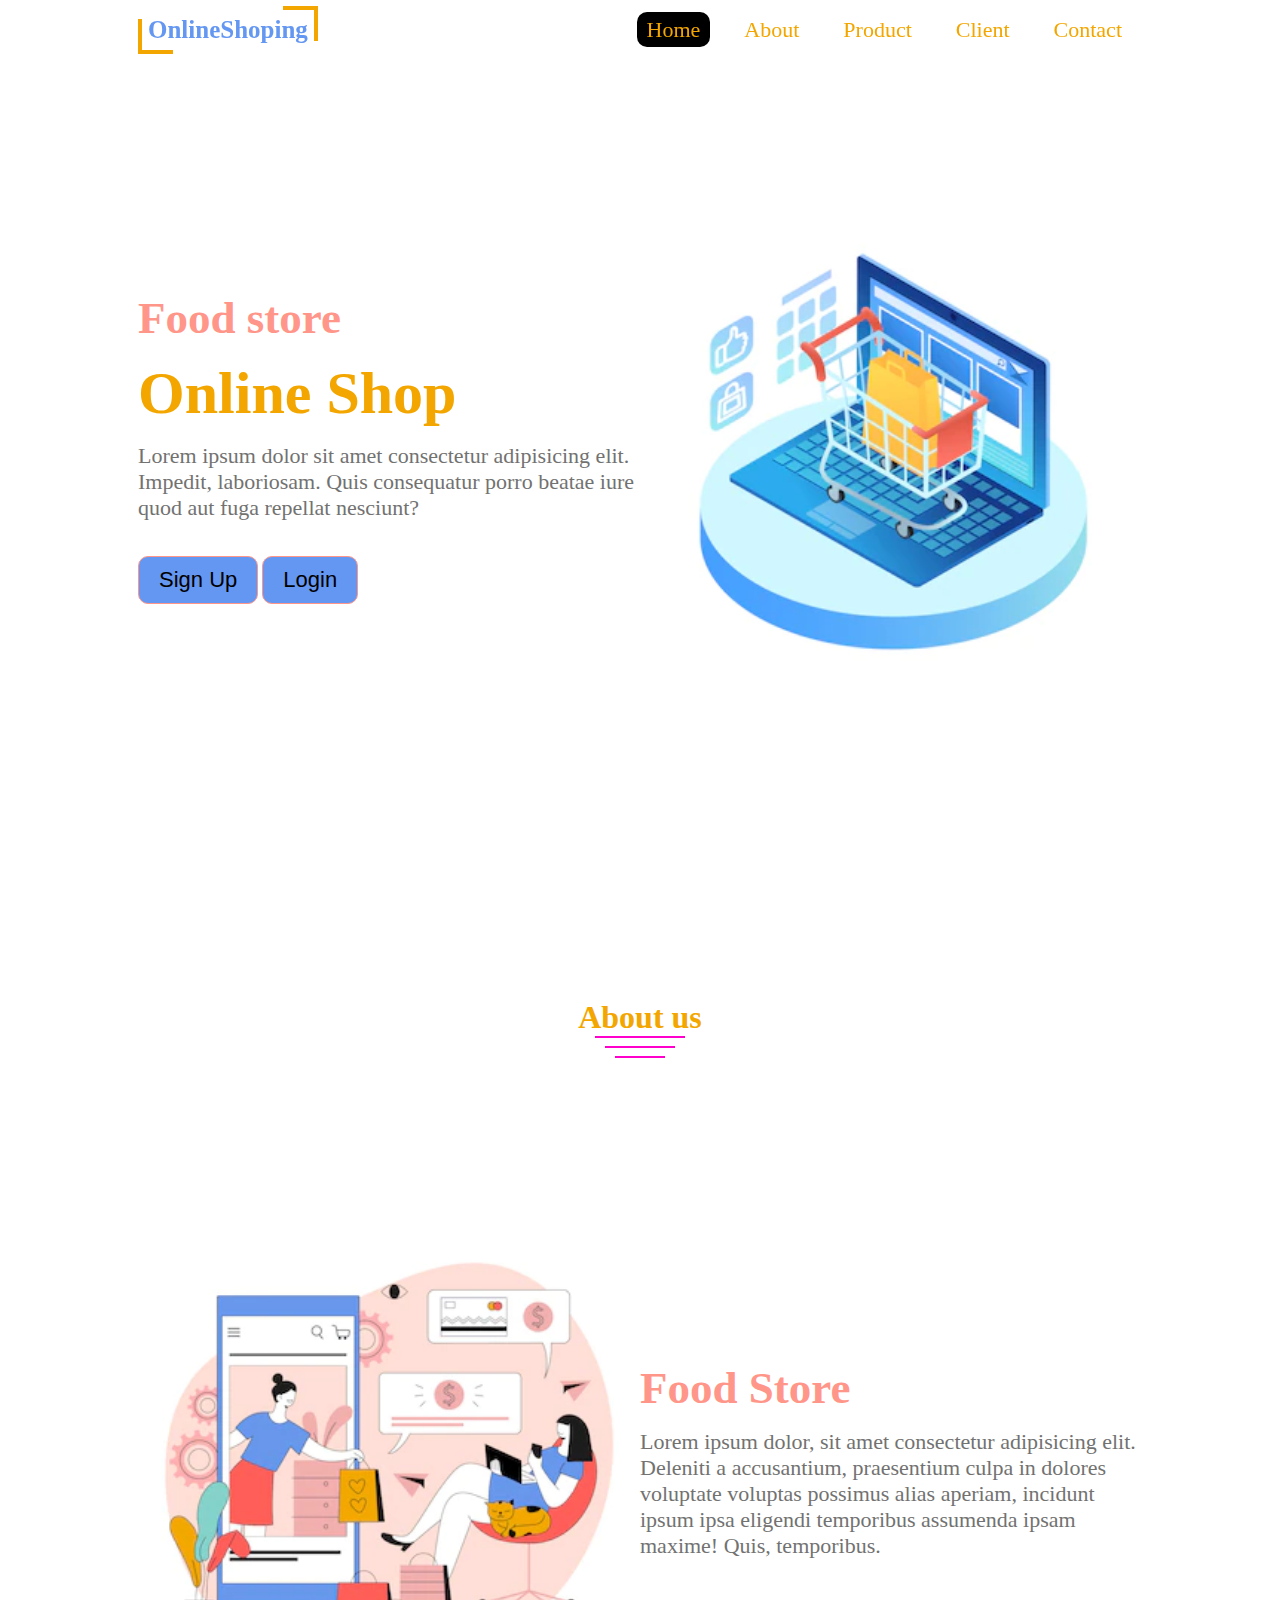
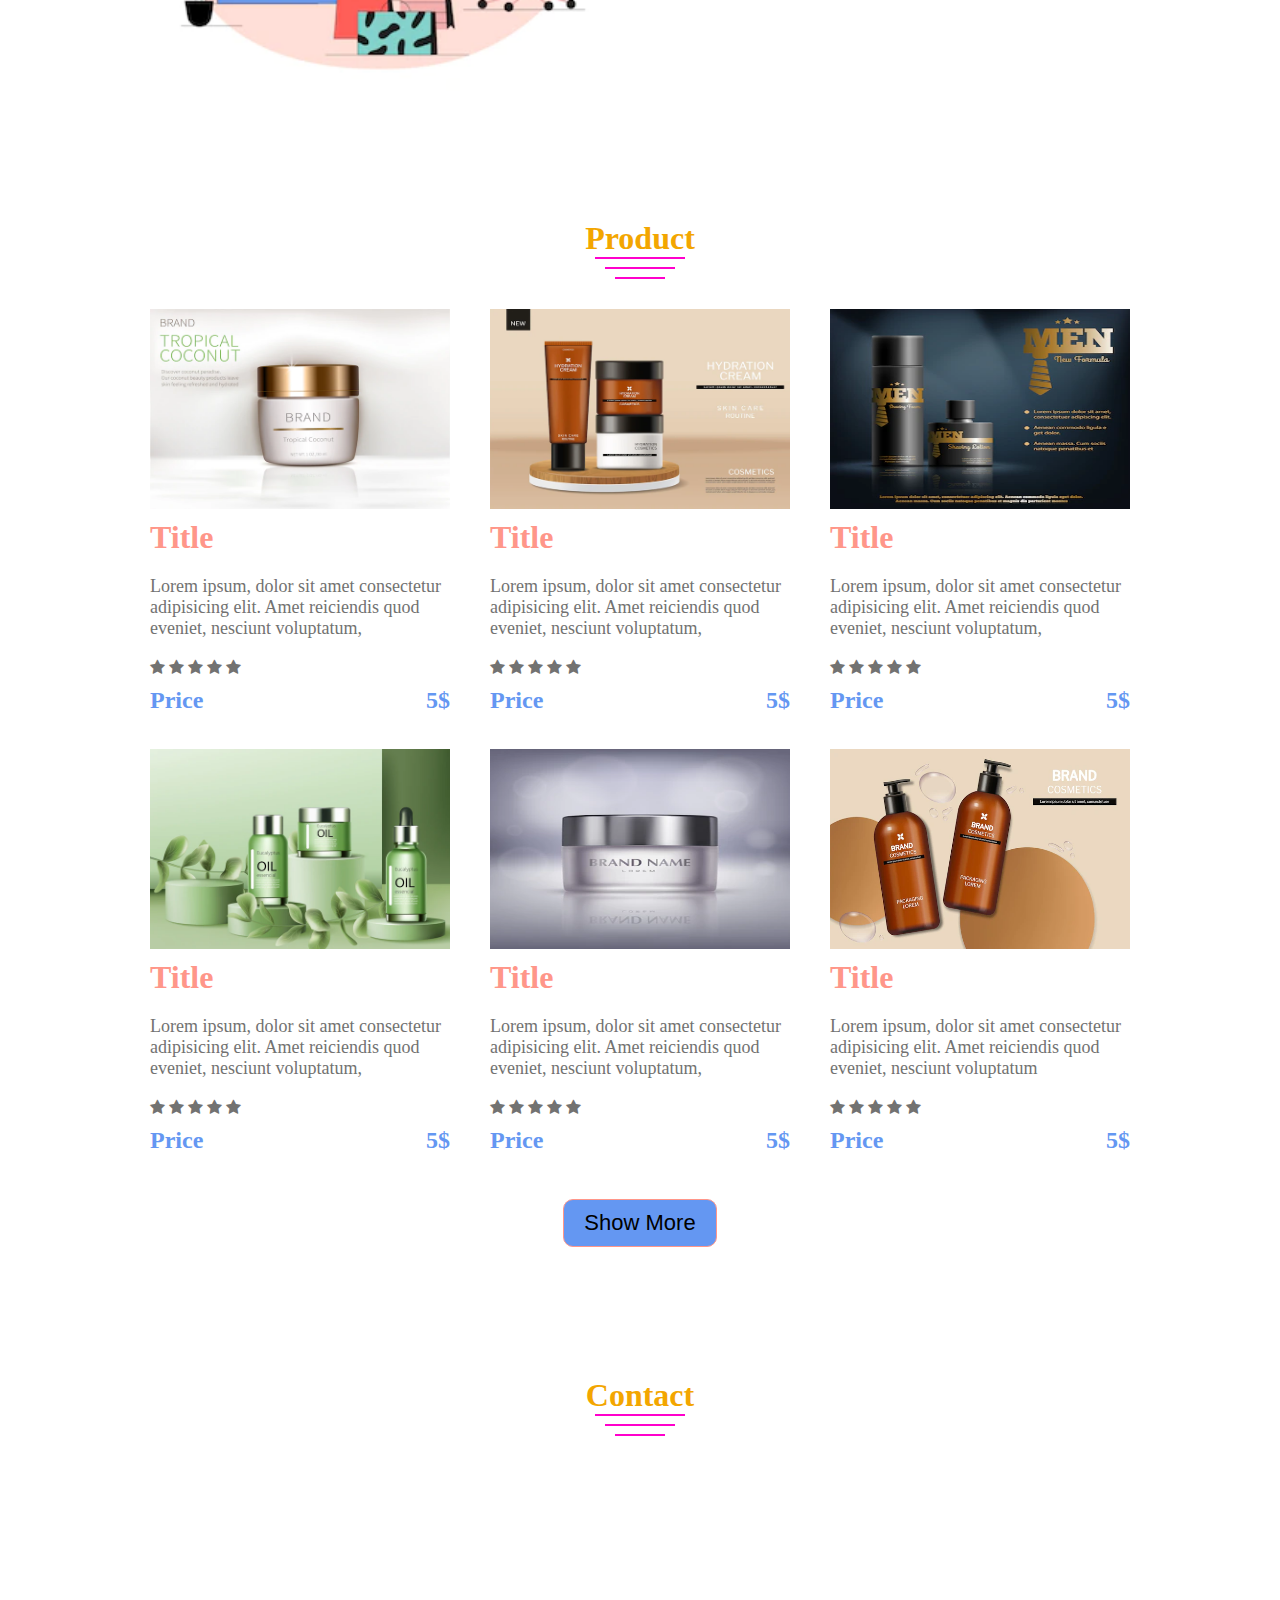
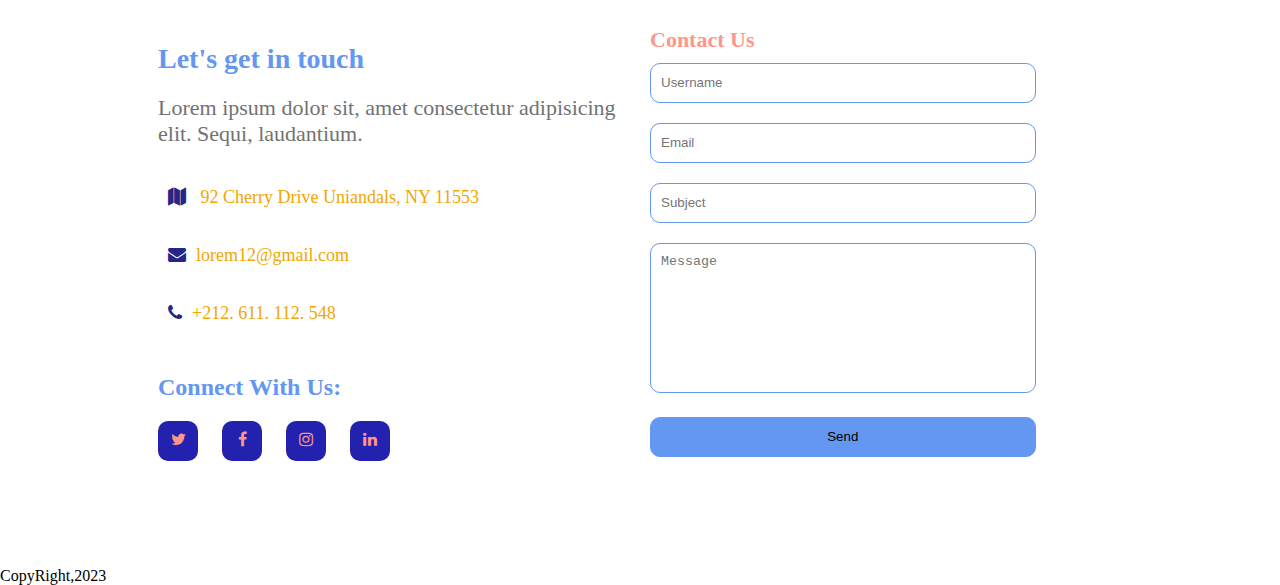
<file: index.html>
<!DOCTYPE html>
<html lang="en">
<head>
    <meta charset="UTF-8">
    <meta http-equiv="X-UA-Compatible" content="IE=edge">
    <meta name="viewport" content="width=device-width, initial-scale=1.0">
    <title>Home</title>
    <link rel="stylesheet" href="https://cdnjs.cloudflare.com/ajax/libs/font-awesome/4.7.0/css/font-awesome.min.css">
    <link rel="stylesheet" href="style.css">
</head>
<body>
    
    <nav class="navbar" id="home">
        <div class="row">
            <div class="logo">
                <h1>OnlineShoping</h1>
            </div>
            <div class="btn-menu">
                <i class="fa fa-bars"></i>
            </div>
            <div class="menu">
                <ul>
                    <li><a class="active" href="#home">Home</a></li>
                    <li><a href="#about">About</a></li>
                    <li><a href="#procuct">Product</a></li>
                    <li><a href="#client">Client</a></li>
                    <li><a href="#contact">Contact</a></li>
                </ul>
            </div>
        </div>
    </nav>

    <div class="container" id="about">

        <div class="row head">
            <div class="title-content">
                <h2>Food store</h2>
                <h1>Online Shop</h1>
                <p>Lorem ipsum dolor sit amet consectetur adipisicing elit. Impedit, laboriosam. 
                    Quis consequatur porro beatae iure quod aut fuga repellat nesciunt?
                </p>

                <div class="sign-login">
                    <button><a href="/file-html/regester.html">Sign Up</a></button>
                    <button><a href="/file-html/login.html">Login</a></button>
                </div>
            </div>
            <div class="image-content">
                <img src="img/isometric-laptop-with-shopping-cart-keypad_1262-16544.webp" alt="">
            </div>
        </div>
    </div>

    
    <div class="container">
        <div class="row about">
            <div class="title">
                <h1>About us</h1>
                <span></span>
            </div>
            <div class="content">
                <div class="img-content">
                    <img src="img/organic-flat-online-shopping-illustration_52683-60704.webp" alt="">
                </div>
                <div class="about-content">
                    <h2>Food Store</h2>
                    <p>Lorem ipsum dolor, sit amet consectetur adipisicing elit. 
                        Deleniti a accusantium, praesentium culpa in dolores voluptate 
                        voluptas possimus alias aperiam, incidunt ipsum ipsa eligendi 
                        temporibus assumenda ipsam maxime! Quis, temporibus.
                    </p>
                </div>
            </div>
        </div>
    </div>

    <div class="container d">
        <div class="row">
            <div class="title">
                <h1>Product</h1>
                <span></span>
            </div>
            <div class="products">
                <div class="card-product">
                    <div class="img">
                        <img src="img/product1.webp" alt="">
                    </div>
                    <h1>Title</h1>
                    <p>Lorem ipsum, dolor sit amet consectetur adipisicing elit. 
                        Amet reiciendis quod eveniet, nesciunt voluptatum,
                    </p>
                    <div class="evaluation">
                        <i class="fa fa-star"></i>
                        <i class="fa fa-star"></i>
                        <i class="fa fa-star"></i>
                        <i class="fa fa-star"></i>
                        <i class="fa fa-star"></i>
                    </div>
                    <div class="price">
                        <span>Price</span>
                        <span>5$</span>
                    </div>
                </div>
                <div class="card-product">
                    <div class="img">
                        <img src="img/product2.webp" alt="">
                    </div>
                    <h1>Title</h1>
                    <p>Lorem ipsum, dolor sit amet consectetur adipisicing elit. 
                        Amet reiciendis quod eveniet, nesciunt voluptatum,
                    </p>
                    <div class="evaluation">
                        <i class="fa fa-star"></i>
                        <i class="fa fa-star"></i>
                        <i class="fa fa-star"></i>
                        <i class="fa fa-star"></i>
                        <i class="fa fa-star"></i>
                    </div>
                    <div class="price">
                        <span>Price</span>
                        <span>5$</span>
                    </div>
                </div>
                <div class="card-product">
                    <div class="img">
                        <img src="img/product3.webp" alt="">
                    </div>
                    <h1>Title</h1>
                    <p>Lorem ipsum, dolor sit amet consectetur adipisicing elit. 
                        Amet reiciendis quod eveniet, nesciunt voluptatum,
                    </p>
                    <div class="evaluation">
                        <i class="fa fa-star"></i>
                        <i class="fa fa-star"></i>
                        <i class="fa fa-star"></i>
                        <i class="fa fa-star"></i>
                        <i class="fa fa-star"></i>
                    </div>
                    <div class="price">
                        <span>Price</span>
                        <span>5$</span>
                    </div>
                </div>
                <div class="card-product">
                    <div class="img">
                        <img src="img/product4.webp" alt="">
                    </div>
                    <h1>Title</h1>
                    <p>Lorem ipsum, dolor sit amet consectetur adipisicing elit. 
                        Amet reiciendis quod eveniet, nesciunt voluptatum,
                    </p>
                    <div class="evaluation">
                        <i class="fa fa-star"></i>
                        <i class="fa fa-star"></i>
                        <i class="fa fa-star"></i>
                        <i class="fa fa-star"></i>
                        <i class="fa fa-star"></i>
                    </div>
                    <div class="price">
                        <span>Price</span>
                        <span>5$</span>
                    </div>
                </div>
                <div class="card-product">
                    <div class="img">
                        <img src="img/product5.webp" alt="">
                    </div>
                    <h1>Title</h1>
                    <p>Lorem ipsum, dolor sit amet consectetur adipisicing elit. 
                        Amet reiciendis quod eveniet, nesciunt voluptatum, 
                    </p>
                    <div class="evaluation">
                        <i class="fa fa-star"></i>
                        <i class="fa fa-star"></i>
                        <i class="fa fa-star"></i>
                        <i class="fa fa-star"></i>
                        <i class="fa fa-star"></i>
                    </div>
                    <div class="price">
                        <span>Price</span>
                        <span>5$</span>
                    </div>
                </div>
                <div class="card-product">
                    <div class="img">
                        <img src="img/product6.webp" alt="">
                    </div>
                    <h1>Title</h1>
                    <p>Lorem ipsum, dolor sit amet consectetur adipisicing elit. 
                        Amet reiciendis quod eveniet, nesciunt voluptatum
                    </p>
                    <div class="evaluation">
                        <i class="fa fa-star"></i>
                        <i class="fa fa-star"></i>
                        <i class="fa fa-star"></i>
                        <i class="fa fa-star"></i>
                        <i class="fa fa-star"></i>
                    </div>
                    <div class="price">
                        <span>Price</span>
                        <span>5$</span>
                    </div>
                </div>
            </div>
            <button><a href="/file-html/product.html">Show More</a></button>
        </div>
    </div>

    <div class="container">
        <div class="row">
            <div class="title">
                <h1>Contact</h1>
                <span></span>
            </div>

            <div class="contact">
                <div class="touch">
                    <div class="title-contact">
                        <h1>Let's get in touch</h1>
                        <p>Lorem ipsum dolor sit, amet consectetur adipisicing
                            elit. Sequi, laudantium.
                        </p>
                    </div>
                    <div class="adress">
                        <span><i class="fa fa-map"></i> 92 Cherry Drive Uniandals, NY 11553</span>
                        <span><i class="fa fa-envelope"></i>lorem12@gmail.com</span>
                        <span><i class="fa fa-phone"></i>+212. 611. 112. 548</span>
                    </div>
                    <div class="social">
                        <h2>Connect With Us:</h2>
                        <a href=""><i class="fa fa-twitter"></i></a>
                        <a href=""><i class="fa fa-facebook"></i></a>
                        <a href=""><i class="fa fa-instagram"></i></a>
                        <a href=""><i class="fa fa-linkedin"></i></a>
                    </div>
                </div>
                <form action="">
                    <h1>Contact Us</h1>
                    <input type="text" name="name" id="name" placeholder="Username">
                    <input type="email" name="email" id="email" placeholder="Email">
                    <input type="text" name="subject" id="subject" placeholder="Subject">
                    <textarea name="message" id="message" placeholder="Message"></textarea>
                    <input type="submit" value="Send">
                </form>
            </div>
        </div>
    </div>
    <footer>
        CopyRight,2023
    </footer>

<script src="script.js"></script>
</body>
</html>
</file>
<file: style.css>
* {
    padding: 0;
    margin: 0;
    box-sizing: border-box;
    text-decoration: none;
    list-style: none;
}

:root {
    --color-text: rgb(243 166 0);
    --color-title: rgb(100 151 242);
    --color: rgb(255 150 137);
    --prph: rgb(114 114 113);
    --bg: #000;
}

.btn-close,
.btn-menu {
    font-size: 35px;
    font-weight: 100;
    color: var(--color-text);
    display: none;
    cursor: pointer;
}

.btn-close {
    color: var(--color);
}

button {
    padding: 10px 20px;
    border: 1px solid var(--color);
    margin: 20px auto;
    background-color: var(--color-title);
    border-radius: 10px;
}
button a {
    font-size: 22px;
    color: var(--bg);
}

.container .img-content,
.container .about-content,
.container .image-content,
.container .title-content {
    flex: 0 0 50%;
    max-width: 50%;
    flex-wrap: wrap;
}

.title {
    position: relative;
    width: 100%;
    padding: 20px 0;
}

.title h1 {
    width: fit-content;
    margin: auto;
    /* font-size: 45px; */
    color: var(--color-text);
}
.title span {
    display: block;
    width: 90px;
    height: 2px;
    margin: auto;
    background-color: rgb(255, 0, 204);
}

.title span::after{
    position: absolute;
    content: '';
    margin: 10px;
    width: 70px;
    height: 2px;
    background-color: rgb(255, 0, 204);
}

.title span::before{
    position: absolute;
    content: '';
    margin: 20px;
    width: 50px;
    height: 2px;
    background-color: rgb(255, 0, 204);
}
img {
    width: 100%;
}

.row {
    width: 80%;
    height: 100%;
    display: flex;
    justify-content: space-between;
    align-items: center;
    margin: auto;
    padding: 0 10px;
    flex-wrap: wrap;
}

.navbar {
    position: fixed;
    top: 0;
    width: 100%;
    height: 60px;
    z-index: 9999;
}

.navbar .logo {
    position: relative;
    padding: 10px;
}

.navbar .logo h1 {
    color: var(--color-title);
    font-size: 25px;
    font-weight: 900;
}

.navbar .logo h1::after {
    position: absolute;
    content: '';
    top: 0;
    right: 0;
    width: 35px;
    height: 4px;
    background-color: var(--color-text);
}

.navbar .logo::after {
    position: absolute;
    left: 0;
    bottom: 0;
    content: '';
    width: 35px;
    height: 4px;
    background-color: var(--color-text);
}

.navbar .logo h1::before {
    position: absolute;
    content: '';
    top: 0;
    right: 0;
    width: 4px;
    height: 35px;
    background-color: var(--color-text);
}

.navbar .logo::before {
    position: absolute;
    content: '';
    left: 0;
    bottom: 0;
    width: 4px;
    height: 35px;
    background-color: var(--color-text);
}

.navbar ul li {
    display: inline-block;
    margin: 0 10px;
}


.navbar ul li a {
    font-size: 22px;
    font-weight: 500;
    color: var(--color-text);
    padding: 5px 10px;
    border-radius: 10px;
}


.navbar ul li a:hover,
.navbar ul li a.active {
    background-color: var(--bg);
}


.container {
    position: relative;
    bottom: 0;
    width: 100%;
    height: 100vh;
}


.container .title-content h1{
    color: var(--color-text);
    font-size: 60px;
    font-weight: bold;
}

.container .title-content h2{
    color: var(--color);
    font-size: 45px;
    font-weight: bold;
    margin: 15px 0;
}

.container .title-content p{
    color: var(--prph);
    font-size: 22px;
    font-weight: normal;
    margin: 15px 0;
}



/* ======== About =========== */


.container .content {
    display: flex;
    justify-content: center;
    align-items: center;
}


.container .about-content h2{
    color: var(--color);
    font-size: 45px;
    font-weight: bold;
}

.container .about-content p{
    color: var(--prph);
    font-size: 22px;
    font-weight: normal;
    margin: 15px 0;
}


/* ============= Product ========== */

.d {
    height: fit-content;
}

.container .products {
    display: flex;
    justify-content: center;
    align-items: center;
    flex-wrap: wrap;
    gap: 40px;
    padding: 30px 0;
}
.container .card-product {
    width: 300px;
    height: 400px;
}
.container .card-product .img {
    width: 100%;
    height: 50%;
}
.container .card-product img {
    width: 100%;
    height: 100%;
}


.container .card-product h1 {
    color: var(--color);
    padding: 10px 0;
}
.container .card-product p {
    color: var(--prph);
    font-size: 18px;
    padding: 10px 0;
}
.container .card-product .evaluation {
    padding: 10px 0;
    color: var(--prph);
}
.container .card-product .price {
    width: 100%;
    display: flex;
    justify-content: space-between;
}
.container .card-product .price span {
    font-size: 24px;
    font-weight: bold;
    color: var(--color-title);
}

/* =============== contact =========== */


.container .contact {
    width: 100%;
    display: flex;
}

.container .contact .touch {
    border-radius: 10px;
    /* background-color: var(--color); */
    display: flex;
    justify-content: space-around;
    flex-direction: column;
}


.container .contact .title-contact h1 {
    font-size: 28px;
    padding: 10px;
    color: var(--color-title);
}

.container .contact .title-contact p {
    font-size: 22px;
    padding: 10px;
    color: var(--prph);
}

.container .contact .adress span{
    display: block;
    font-size: 18px;
    padding: 10px;
    color: var(--color-text);
}

.container .contact .adress span i{
    font-size: 18px;
    padding: 10px;
    color: rgb(38, 38, 135);
}

.container .contact .social h2 {
    color: var(--color-title);
    padding: 10px;
    margin: 10px 0;
}

.container .contact .social a {
    color: var(--color);
    display: inline-block;
    text-align: center;
    border-radius: 10px;
    width: 40px;
    height: 40px;
    padding: 10px;
    margin: 0 10px;
    background-color: rgb(34, 34, 174);
}

.container .contact .touch,
.container .contact form {
    padding: 10px;
    flex: 0 0 50%;
    max-width: 50%;
}


.container .contact form h1 {
    font-size: 22px;
    color: var(--color);
}

.container .contact form textarea,
.container .contact form input{
    width: 80%;
    height: 40px;
    margin: 10px 0;
    padding: 10px;
    border-radius: 10px;
    outline: none;
    border: 1px solid var(--color-title);
}


.container .contact form input[type='submit'] {
    background-color: var(--color-title);
}

.container .contact form textarea {
    resize: none;
    /* width: 80%; */
    height: 150px;
}


@media (max-width: 900px) {
    .container {
        height: fit-content;
    }
    .head,
    .about .content{
        flex-direction: column-reverse;
    }
    img {
        width: 100%;
    }
    .container .img-content,
    .container .about-content,
    .container .image-content,
    .container .title-content {
        max-width: 100%;
        display: flex;
        justify-content: center;
        flex-direction: column;
        align-items: center;
        padding: 20px 0;
    }
    .navbar ul li {
        margin: 0;
    }
    .navbar ul li a {
        font-size: 18px;
        padding: 5px 5px;
    }
}

@media (max-width: 700px) {
    .btn-close,
    .btn-menu {
        display: block;
    }
    .navbar .menu {
        position: fixed;
        width: 80%;
        top: 80px;
        right: -50%;
        transform: translateX(50%);
        bottom: 0;
        background-color: aqua;
    }
    
    
    .navbar .menu.active {
        right: 50%;
    }
    .navbar ul li {
        display: block;
        margin: 20px auto;
        width: fit-content;
    }
    .navbar ul li a {
        font-size: 25px;
    }
}
</file>
